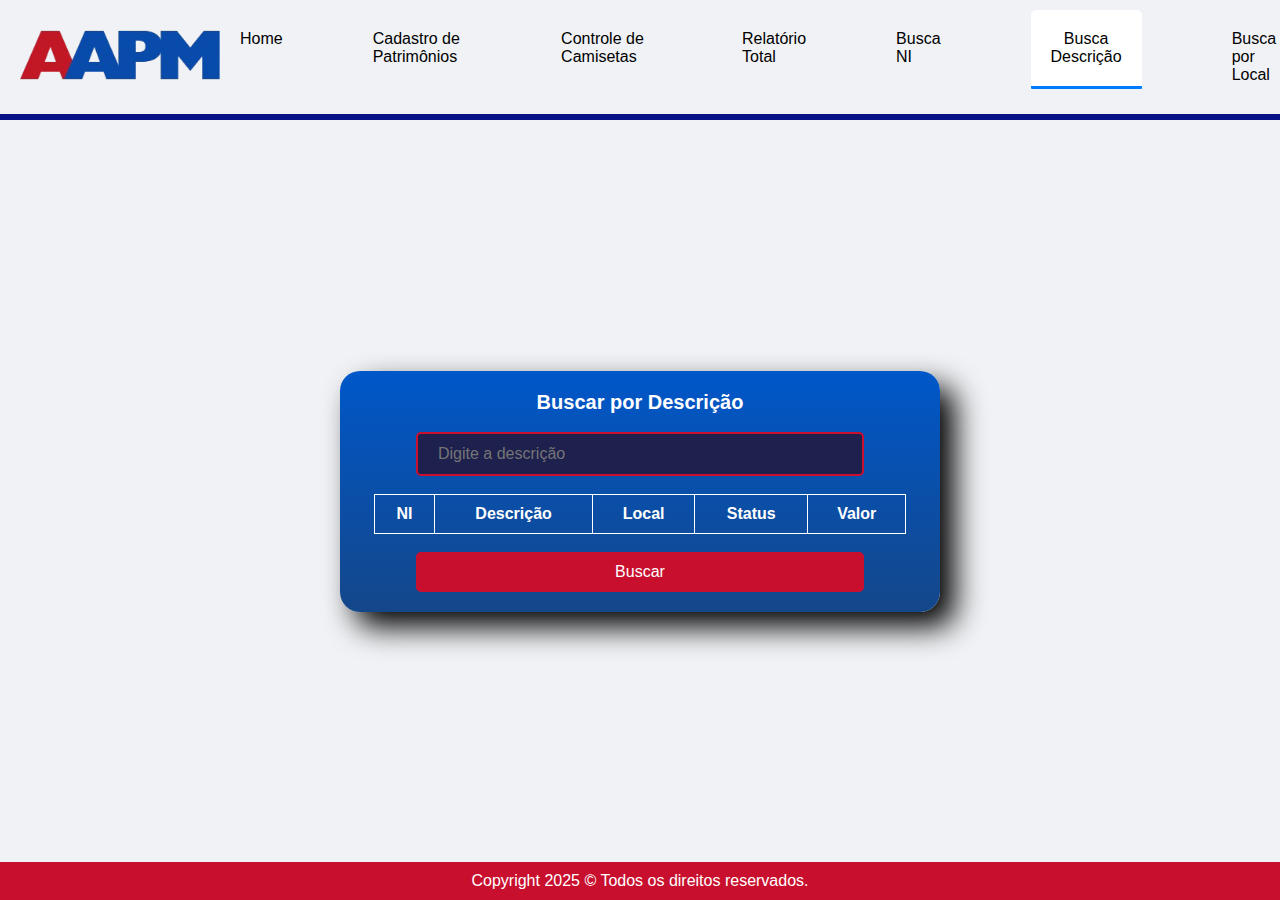
<file: public/buscaDescriçao.html>
<!DOCTYPE html>
<html lang="pt-br">
<head>
  <meta charset="UTF-8" />
  <meta name="viewport" content="width=device-width, initial-scale=1.0" />
  <title>AAPM - Busca por Descrição</title>

  <!-- Favicon -->
  <link rel="shortcut icon" href="imagens/A.png" type="image/x-icon" style="height: 20px;">

  <!-- CSS PROJETO -->
  <link rel="stylesheet" href="css/style.css" />

</head>
<body>
  <!-- CABEÇALHO -->
  <header>
    <a href="homeP.html"><img class="imgHeader" src="imagens/logo-removebg-preview.png" alt="" /></a>

    <!-- Navegação -->
    <div class="nav-links">
      <a href="homeP.html">Home</a>
      <a href="cadastroPatrimonioP.html">Cadastro de Patrimônios</a>
      <a href="controleCamisetas.html">Controle de Camisetas</a>
      <a href="relatorioTP.html">Relatório Total</a>
      <a href="buscaNI.html">Busca NI</a>
      <a href="buscaDescriçao.html" class="selecionado">Busca Descrição</a>
      <a href="buscaLocal.html">Busca por Local</a>
      <div class="destaque"><a href="Index.html">Sair</a></div>
    </div>

    <!-- Menu hambúrguer -->
    <div class="hamburger" id="hamburger">
      <span></span>
      <span></span>
      <span></span>
    </div>
  </header>

  <hr />

  <!-- MAIN - CONTEÚDO -->
  <main>
    <div class="containerBusca">
      <strong style="font-size: 20px"> Buscar por Descrição </strong><br />
      <input type="text" id="descricao_digitada" placeholder="Digite a descrição" /><br />

      <table>
        <thead>
          <tr>
            <th>NI</th>
            <th>Descrição</th>
            <th>Local</th>
            <th>Status</th>
            <th class="valores">Valor</th>
          </tr>
        </thead>
        <tbody id="resultado"></tbody>
      </table>
      <br />

      <button onclick="buscarPorDescricao()">Buscar</button>
    </div>
  </main>

  <!-- RODAPÉ -->
  <footer class="rodape">
    <div>Copyright 2025 © Todos os direitos reservados.</div>
  </footer>

  <!-- JS PROJETO -->
  <script src="/script.js"></script>

</body>
</html>
</file>
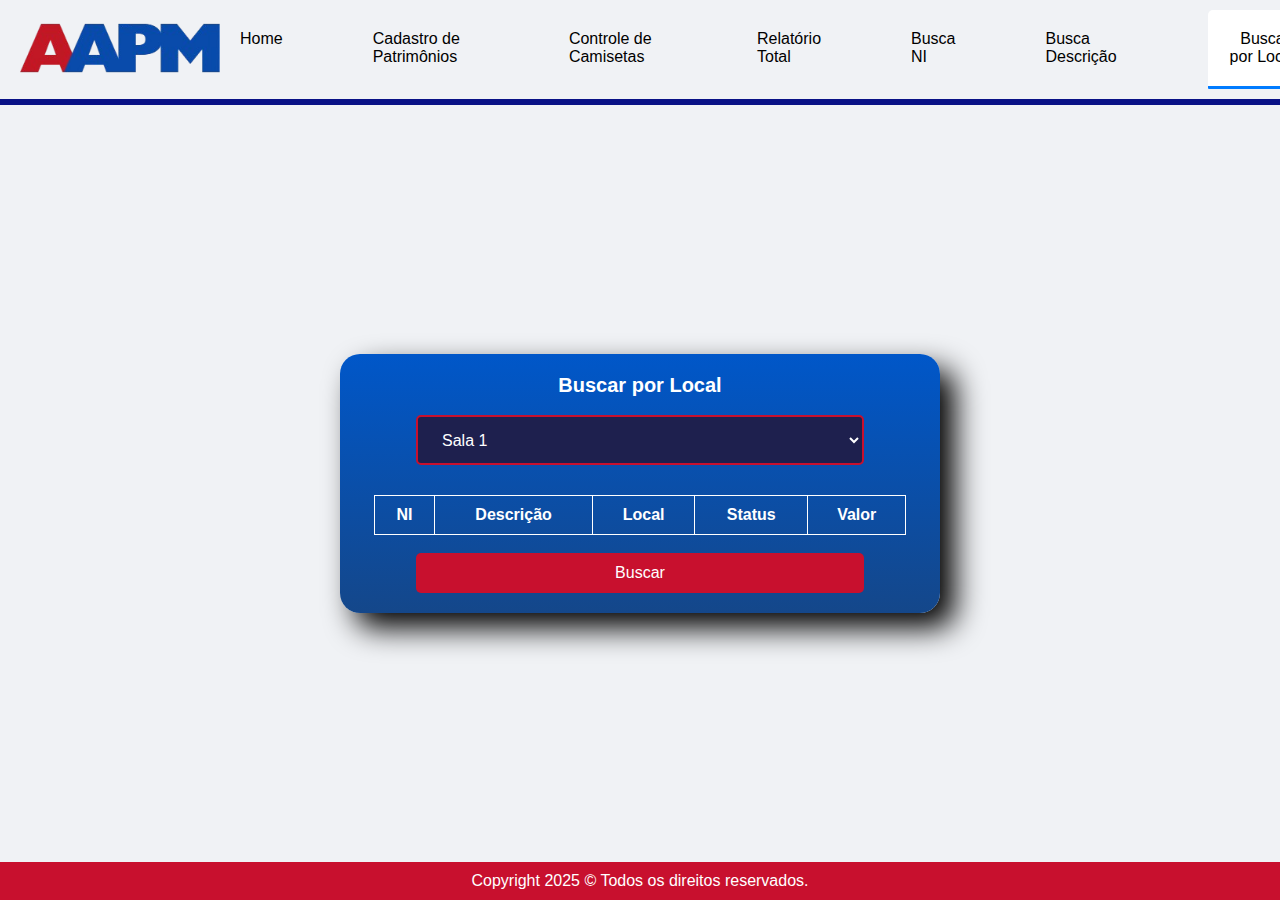
<file: public/buscaLocal.html>
<!DOCTYPE html>
<html lang="pt-br">
<head>
    <meta charset="UTF-8">
    <meta name="viewport" content="width=device-width, initial-scale=1.0">
    <title>AAPM - Busca por Local</title>
    
    <!-- Favicon -->
    <link rel="shortcut icon" href="imagens/A.png" type="image/x-icon" style="height: 20px;">

    <!-- CSS PROJETO -->
    <link rel="stylesheet" href="css/style.css">
</head>
<body>
  <!-- CABEÇALHO -->
  <header>
    <a href="homeP.html"><img class="imgHeader" src="imagens/logo-removebg-preview.png" alt="" /></a>

    <!-- Navegação -->
    <div class="nav-links">
      <a href="homeP.html">Home</a>
      <a href="cadastroPatrimonioP.html">Cadastro de Patrimônios</a>
      <a href="controleCamisetas.html">Controle de Camisetas</a>
      <a href="relatorioTP.html">Relatório Total</a>
      <a href="buscaNI.html">Busca NI</a>
      <a href="buscaDescriçao.html">Busca Descrição</a>
      <a href="buscaLocal.html" class="selecionado">Busca por Local</a>
      <div class="destaque"><a href="Index.html">Sair</a></div>
    </div>

    <!-- Menu hambúrguer -->
    <div class="hamburger" id="hamburger">
      <span></span>
      <span></span>
      <span></span>
    </div>
  </header>

    <hr/>

    <!-- MAIN - CONTEÚDO -->
    <main>
        <div class="containerBusca">
            <strong style="font-size: 20px"> Buscar por Local </strong><br />
            <select name="" id="local_digitado">
              <option value="">Sala 1</option>
              <option value="">Pavilhão</option>
              <option value="">Auditório</option>
              <option value="">Sala 2</option>
              <option value="">Sala 3</option>
              <option value="">Núcleo</option>
              <option value="">Deposito</option>
              <option value="">Baixado</option>
            </select>
      
            <table>
                <tr>
                    <th>NI</th>
                    <th>Descrição</th>
                    <th>Local</th>
                    <th>Status</th>
                    <th>Valor</th>
                </tr>
                <tbody id="resultado">
                    <!-- Resultados serão inseridos aqui -->
                </tbody>
            </table>
            <br />

            <button onclick="buscarPorLocal()">Buscar</button>
        </div>
    </main>

    <!-- RODAPÉ -->
    <footer class="rodape">
      <div>Copyright 2025 © Todos os direitos reservados.</div>
    </footer>

    <!-- JS PROJETO-->
    <script src="/script.js"></script>
</body>
</html>
</file>
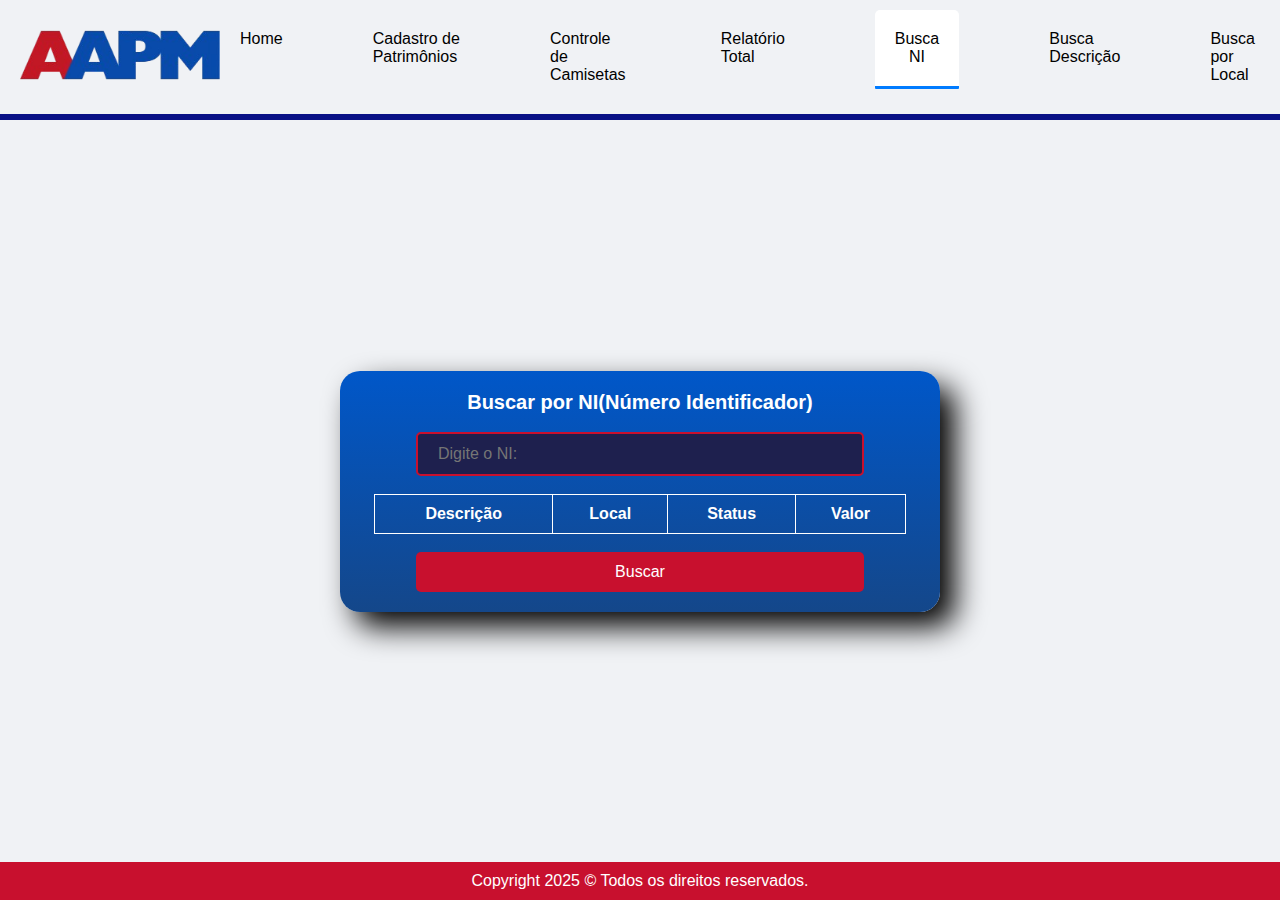
<file: public/buscaNI.html>
<!DOCTYPE html>
<html lang="pt-br">
<head>
  <meta charset="UTF-8" />
  <meta name="viewport" content="width=device-width, initial-scale=1.0" />
  <title>AAPM - Busca por NI</title>
  
  <!-- Favicon -->
  <link rel="shortcut icon" href="imagens/A.png" type="image/x-icon" style="height: 20px;">

  <!-- CSS PROJETO -->
  <link rel="stylesheet" href="css/style.css" />
</head>
<body>
  <!-- CABEÇALHO -->
  <header>
    <a href="homeP.html"><img class="imgHeader" src="imagens/logo-removebg-preview.png" alt="" /></a>

    <!-- Navegação -->
    <div class="nav-links">
      <a href="homeP.html">Home</a>
      <a href="cadastroPatrimonioP.html">Cadastro de Patrimônios</a>
      <a href="controleCamisetas.html">Controle de Camisetas</a>
      <a href="relatorioTP.html">Relatório Total</a>
      <a href="buscaNI.html" class="selecionado">Busca NI</a>
      <a href="buscaDescriçao.html">Busca Descrição</a>
      <a href="buscaLocal.html">Busca por Local</a>
      <div class="destaque"><a href="Index.html">Sair</a></div>
    </div>

    <!-- Menu hambúrguer -->
    <div class="hamburger" id="hamburger">
      <span></span>
      <span></span>
      <span></span>
    </div>
  </header>

  <hr />

  <!-- MAIN - CONTEÚDO -->
  <main>
    <div class="containerBusca">
      <strong style="font-size: 20px"> Buscar por NI(Número Identificador) </strong><br />
      <input type="" id="id_digitado" placeholder="Digite o NI:" /><br />
    
      </select>
      <table>
        <tr>
          <th>Descrição</th>
          <th>Local</th>
          <th>Status</th>
          <th>Valor</th>
        </tr>
        <tbody id="resultado"></tbody>
      </table>
      <br />

      <button onclick="buscarId()">Buscar</button>
    </div>
  </main>

  <!-- RODAPÉ -->
  <footer class="rodape">
    <div>Copyright 2025 © Todos os direitos reservados.</div>
  </footer>

  <!-- JS PROJETO -->
  <script src="/script.js"></script>
</body>

</html>
</file>
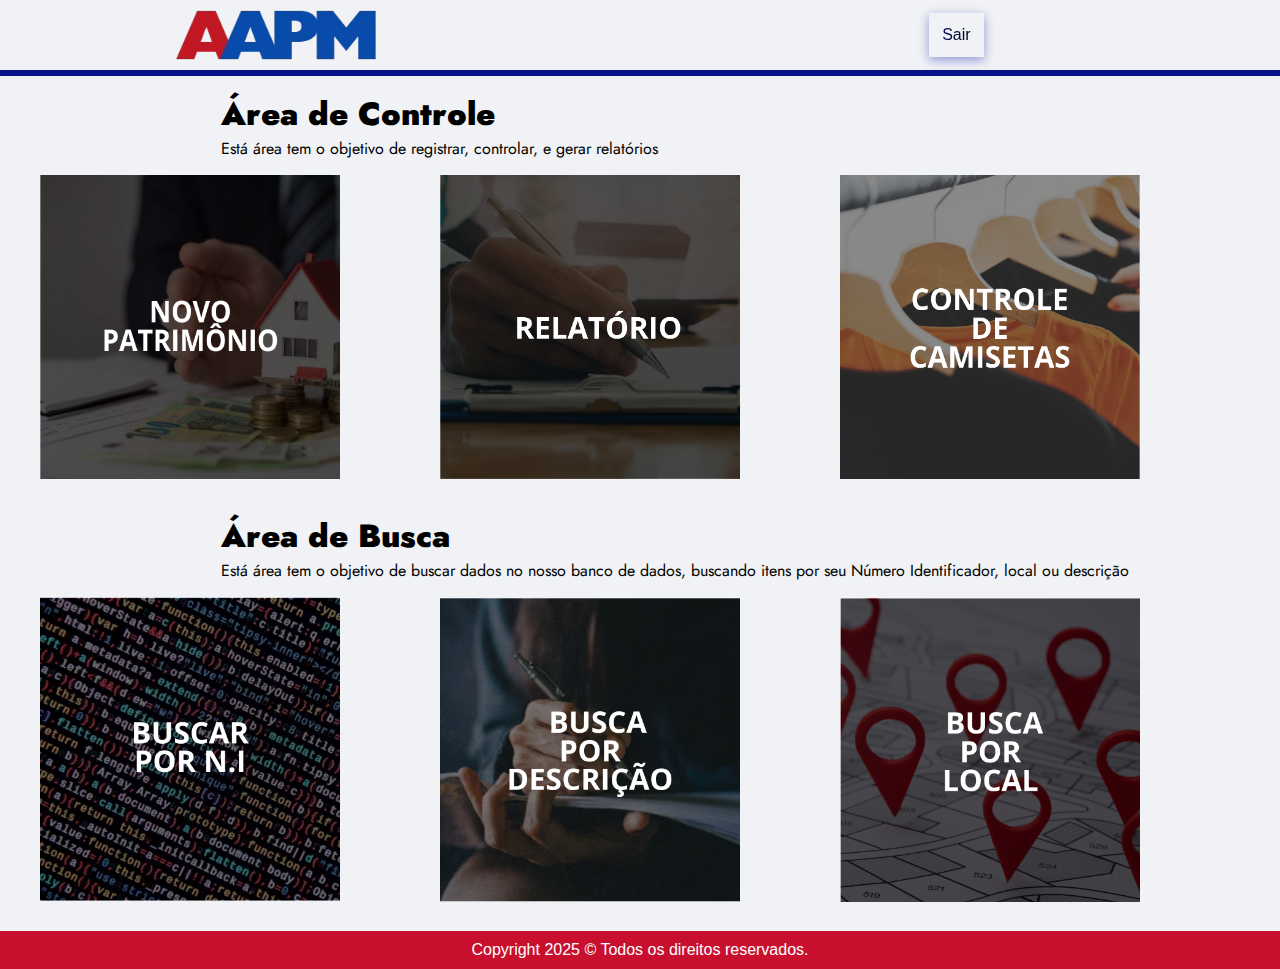
<file: public/homeP.html>
<!DOCTYPE html>
<html lang="pt-br">
<head>
  <meta charset="UTF-8">
  <meta name="viewport" content="width=device-width, initial-scale=1.0">
  <title>AAPM - Home</title>

  <!-- Favicon -->
  <link rel="shortcut icon" href="imagens/A.png" type="image/x-icon" style="height: 20px;">

  <!-- CSS PROJETO-->
  <link rel="stylesheet" href="css/style.css">

  <link rel="preconnect" href="https://fonts.googleapis.com">
  <link rel="preconnect" href="https://fonts.gstatic.com" crossorigin>
  <link href="https://fonts.googleapis.com/css2?family=Jost:ital,wght@0,100..900;1,100..900&display=swap" rel="stylesheet">
</head>
<body>
  <!-- CABEÇALHO -->
  <header>
    <img class="homePimage" src="imagens/logo-removebg-preview.png" alt="">

    <!-- Navegação -->
    <div class="nav-links">
      <div class="destaque"><a href="Index.html">Sair</a></div>
    </div>

    <!-- Menu hambúrguer -->
    <div class="hamburger" id="hamburger">
      <span></span>
      <span></span>
      <span></span>
    </div>
  </header>

  <hr/>
  
  <!-- MAIN - CONTEÚDO -->
  <main>
    <div class="titleHome">
      <h1>Área de Controle</h1>
      <p>Está área tem o objetivo de registrar, controlar, e gerar relatórios</p>
    </div>

      <div class="c1">
      
      <div>
        <a href="cadastroPatrimonioP.html">
          <img src="imagens/NOVO PATRIMÔNIO.png" alt="" style="height: 304.3px; width: 300px" />
        </a>
      </div>

      <div>
        <a href="relatorioTP.html">
          <img src="imagens/RELATÓRIO.png" alt="" style="width: 300px" />
        </a>
      </div>

      <div>
        <a href="controleCamisetas.html">
          <img src="imagens/CAMISETAS.png" alt="" style="height: 304.3px; width: 300px" />
        </a>
      </div>
    </div>


    <div class="titleHome">
      <h1>Área de Busca</h1>
      <p>Está área tem o objetivo de buscar dados no nosso banco de dados, buscando itens por seu Número Identificador, local ou descrição</p>
    </div>

    <div class="c2">
      
      <div>
        <a href="buscaNI.html">
          <img src="imagens/BUSCAR POR NI.png" alt="" style="width: 300px; height: 304.3px" />
        </a>
      </div>
      
      <div>
        <a href="buscaDescriçao.html">
          <img src="imagens/BUSCAR POR DESCRI.png" alt="" style="width: 300px; height: 304.3px" />
        </a>
      </div>
      
      <div>
        <a href="buscaLocal.html">
          <img src="imagens/BUSCA POR LOCAL.png" alt="" style="width: 300px; height: 304.3px" />
        </a>
      </div>
    </div>
  </main>

  <!-- RODAPÉ -->
  <footer class="rodape">
    <div>Copyright 2025 © Todos os direitos reservados.</div>
  </footer>

  <!-- JS PROJETO -->
  <script src="/script.js"></script>
</body>
</html>
</file>
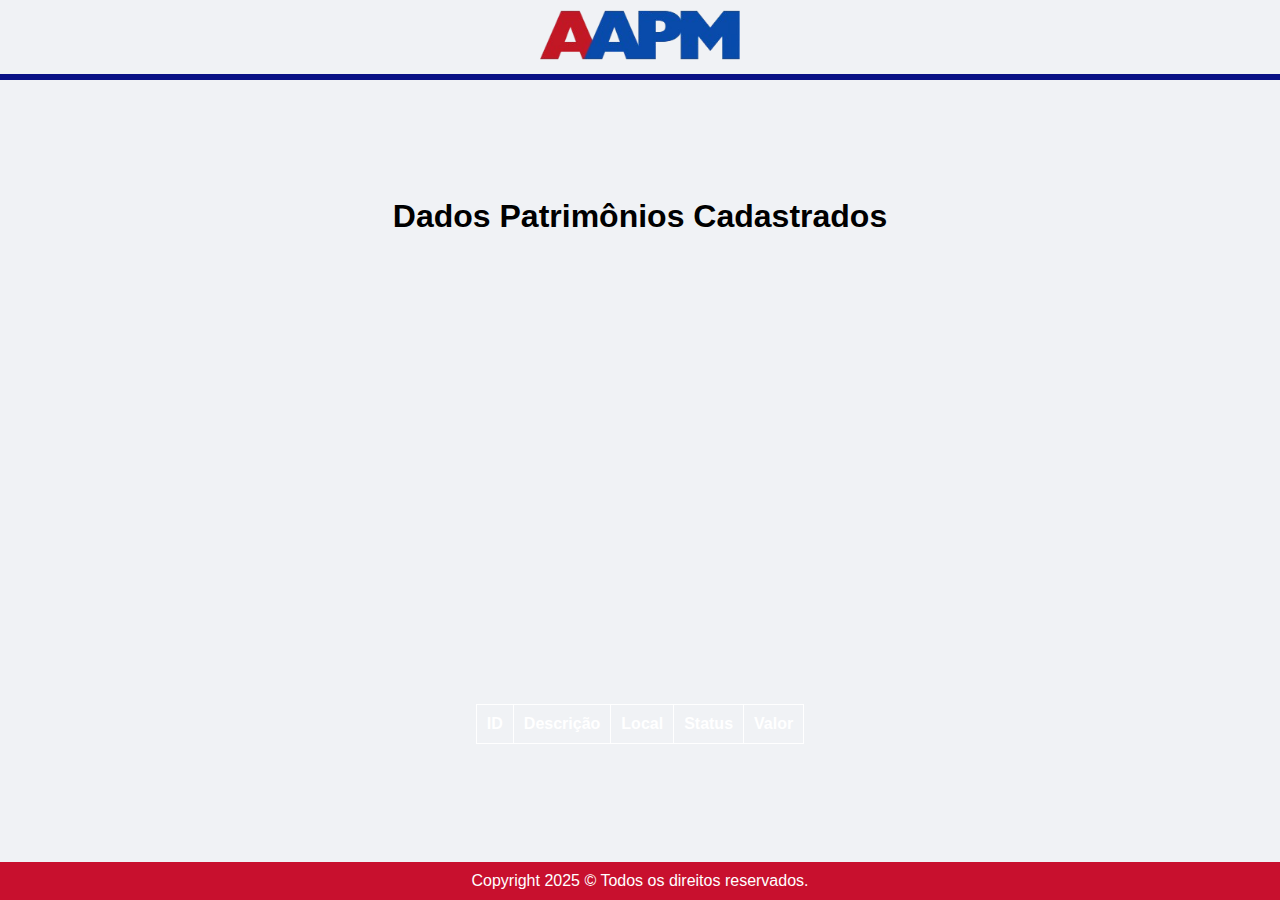
<file: public/relatorioPDF.html>
<!DOCTYPE html>
<html lang="pt-br">
<head>
  <meta charset="UTF-8" />
  <meta name="viewport" content="width=device-width, initial-scale=1.0" />
  <title>AAPM - Relatório Patrimônios PDF</title>
  
  <!-- Favicon -->
  <link rel="shortcut icon" href="imagens/A.png" type="image/x-icon" style="height: 20px;">

  <!-- CSS PROJETO -->
  <link rel="stylesheet" href="css/style.css" />
</head>
<body onload="getPDF()">
    <!-- CABEÇALHO -->
    <header>
      <div class="row linksHeader" style="display: flex">
        <a href="relatorioTP.html"
          ><img
            class="imgHeader"
            src="imagens/logo-removebg-preview.png"
            alt=""
        /></a>
      </div>
    </header>

    <hr />

    <!-- MAIN - CONTEÚDO -->
    <main class="pdf">
      <h1>Dados Patrimônios Cadastrados</h1>
      <br />

      <div class="containerPDF">
        <table>
          <tr>
            <th>ID</th>
            <th>Descrição</th>
            <th>Local</th>
            <th>Status</th>
            <th>Valor</th>
          </tr>
          <tbody id="tabelaCorpo"></tbody>
        </table>
      </div>
    </main>

    <!-- RODAPÉ -->
    <footer class="rodape">
      <div>Copyright 2025 © Todos os direitos reservados.</div>
    </footer>

    <!-- JS PROJETO -->
    <script src="/script.js"></script>
  </body>
</html>
</file>
<file: public/css/style.css>
/*******************************************/ /* Style Todas Páginas */

.jost-title {
  font-family: "Jost", sans-serif;
  font-optical-sizing: auto;
  font-weight: 600;
  font-style: normal;
}

.jost-title .titleHome h1{
  font-family: "Jost", sans-serif;
  font-optical-sizing: auto;
  font-weight: 900;
  font-style: normal;
}

.jost-title .titleHome p{
  font-family: "Jost", sans-serif;
  font-optical-sizing: auto;
  font-weight: 600;
  font-style: normal;
}

* {
  margin: 0;
  padding: 0;
  box-sizing: border-box;
}

html,
body {
  height: 100%;
}

body {
  display: flex;
  flex-direction: column;
  background-color: #f0f2f5;
  font-family: Verdana, Geneva, Tahoma, sans-serif;
  overflow-x: hidden;
  font-size: 16px;
}

/* Main - Conteúdo */
main {
  flex: 1; /* Ocupará todo o espaço disponível */
  padding: 5px;
  display: flex;
  align-items: center;
  flex-direction: column;
  justify-content: space-around;
  flex-wrap: wrap;
}

/* Rodapé */
.rodape {
  display: flex;
  justify-content: center;
  flex-shrink: 0;
  padding: 10px 0px 10px 0px;
  text-align: center;
  color: white;
  background-color: #c8102e;
}

/*******************************************/ /* FIM Style Todas Páginas */

/*******************************************/ /* Cabeçalho Geral*/
header {
  display: flex;
  align-items: center;
  justify-content: space-around;
  /* background: linear-gradient(to top, #ffffff 5%, #00a2ff4d 90%); */
  padding: 10px 20px;
  color: white;
  position: relative;
}

.homePimage {
  margin: 0px 0px 0px -120px;
}

hr {
  border: 3px solid #091286;
  /* 1E204E */
}

.selecionado {
  background-color: white;
  width: max-content;
  height: min-content;
  text-align: center;
  padding: 20px;
  font-size: 16px;
  margin: 0px 20px;
  color: black;
  border-radius: 5px 5px 1px 1px;
  border-bottom: 3px solid #007bff;
}

/* Logo Header */
.logo img {
  width: 120px;
}

/* Navegação Header */
.nav-links {
  display: flex;
  gap: 50px;
  align-items: baseline;
}

.nav-links a {
  /* background-image: linear-gradient(to right, #091286, #091286 50%, #000 50%);
  background-size: 200% 100%;
  background-position: -100%; */
  display: inline-block;
  padding: 20px 0;
  position: relative;
  text-decoration: none;
  color: #000;
  /* -webkit-background-clip: text;
  -webkit-text-fill-color: transparent; */
  transition: all 0.3s ease-in-out;
  padding: 20px;
}


.nav-links a:hover {
  background-color: white;
  color: #091286;
  border-radius: 5px 5px 0px 0px;
  background-position: 0;
}

.nav-links a::before {
  content: "";
  background: #007bff;
  display: block;
  position: absolute;
  bottom: -3px;
  left: 0;
  width: 0;
  height: 3px;
  transition: all 0.3s ease-in-out;
}

.nav-links a:hover::before {
  width: 100%;
}

/* Fim Navegação Header */

/* Hamburguer */
.hamburger {
  display: none;
  flex-direction: column;
  cursor: pointer;
}

.hamburger span {
  height: 3px;
  width: 25px;
  background-color: black;
  margin: 3px 0;
  transition: 0.3s;
}

@media (max-width: 650px) {
  .containerBusca {
    width: 90%;
  }

  .imgHeader {
    width: 150px;
    height: auto;
  }

  nav ul {
    flex-direction: column;
    align-items: center;
    gap: 5px;
  }

  nav a {
    font-size: 14px;
  }
}

/* Hamburguer */
@media (max-width: 768px) {
  .hamburger {
    display: flex;
  }

  .nav-links {
    display: none;
    flex-direction: column;
    position: absolute;
    right: 0;
    background-color: #a70f23ee;
    width: 100%;
    padding: 10px;
    z-index: 1050;
  }

  .nav-links.menu-active {
    display: flex;
    align-items: flex-end;
  }

  .selecionado {
    margin: 0px;
    border-radius: 0px;
  }

  .dropdown-menu {
    display: none;
    flex-direction: column;
    padding-left: 10px;
    background-color: #a70f24 !important;
    /* Garantir que a cor de fundo seja aplicada */
    color: white !important;
    /* Garantir que a cor do texto seja aplicada */
    position: absolute;
    top: 100%;
    left: 0;
    right: 0;
    z-index: 1050;
  }

  .dropdown-menu.show {
    display: flex;
    flex-direction: column;
    justify-content: space-around;
    align-content: space-between;
    align-items: flex-start;
  }
}

@media (max-width: 768px) {
  /* Links de navegação escondidos por padrão */
  .nav-links {
    display: none;
    width: 100%;
    flex-direction: column;
    position: absolute;
    top: 60px;
    left: 0;
    background-color: #f0f2f5;
    z-index: 10;
    gap: 0px;
    color: white;
  }

  /* Mostrar os links de navegação quando o menu hambúrguer for clicado */
  .nav-links.active {
    display: flex;
  }

  .nav-links a {
    text-align: center;
    padding: 15px;
    width: 100%;
  }

  /* Exibe o menu hambúrguer */
  .hamburger {
    display: flex;
  }
}



/******* fim hamburguer */

/* nav */

.header-container {
  background-color: #fff;
  padding: 7px;
  display: flex;
  justify-content: space-around;
  align-items: center;
}

.home-icon img {
  height: 40px;
}

header img {
  width: 200px;
  height: 50px;
}

/* Destaque Links Heades */
.destaque a {
  background-image: linear-gradient(to right, #091286 50%, #000000 90%, #fff);
  background-size: 200% 100%;
  background-position: -100%;
  display: inline-block;
  padding: 20px 0;
  position: relative;
  -webkit-background-clip: text;
  -webkit-text-fill-color: transparent;
  transition: all 0.3s ease-in-out;
  padding: 13px;
  box-shadow: rgba(1, 12, 170, 0.397) 0px 3px 10px;
}

.destaque a::before {
  content: "";
  background: #091286;
  display: block;
  position: absolute;
  bottom: -3px;
  left: 0;
  width: 0;
  height: 3px;
  transition: all 0.3s ease-in-out;
}

.destaque a:hover {
  background-color: #f0f2f5;
  border-radius: 5px 5px 0px 0px;
}

.destaque a:hover {
  background-position: 0;
}

.destaque a:hover::before {
  width: 100%;
}

/* Fim Style Destaque Links Header */
/* Fim Style Cabeçalho Geral*/

/* Style Home P */
.titleHome {
  width: 100%;
  text-align: left;
  padding: 10px 0px 0px 17%;
  margin: 0px 0px 35px 0px;
}

.titleHome h1{
  text-align: left;
  font-family: 'Jost', sans-serif;
  color: black;
}

.titleHome p {
  font-family: 'Jost', sans-serif;
}

.c1, .c2 {
  display: flex;
  margin: -20px 30px 0px 30px;
  align-items: center;
}

.c1 div {
  display: flex;
}

.c1 div img, .c2 div img {
  width: 100%;
  width: 300px;
  margin: 0px 100px 20px 0px;
  transition-duration: 500ms;
}

.c1 div img:hover, .c2 div img:hover {
  scale: 1.1;
  transition-duration:  500ms;
}

@media (max-width: 925px) {
  .c1,.c2 {
    display: flex;
    flex-direction: column;
  }
}

/* buscas */

.containerBusca {
  background: linear-gradient(to bottom, #0057c9, #14478a);
  color: #ffffff;
  border-radius: 20px;
  padding: 20px;
  max-width: 600px;
  width: 100%;
  display: flex;
  text-align: center;
  flex-direction: column;
  align-items: center;
  box-shadow: 15px 15px 30px #000000;
}

.containerBusca form {
  display: flex;
  text-align: center;
  align-items: center;
  flex-direction: column;
  gap: 10px;
}

.containerBusca select{
  width: 80%;
  height: 50px;
  background-color: #1e204e;
  border: 2px solid #c8102e;
  border-radius: 5px;
  padding: 7px;
  color: #ffffff;
  padding: 10px 20px 10px 20px;
  font-size: 16px;
  margin: 0px 0px 30px 0px;
}

.containerBusca input {
  width: 80%;
  height: 30px;
  background-color: #1e204e;
  border: 2px solid #c8102e;
  border-radius: 5px;
  padding: 7px;
  color: #ffffff;
  padding: 20px;
  font-size: 16px;
}

.containerBusca button {
  background-color: #c8102e;
  color: #ffffff;
  cursor: pointer;
  border-radius: 5px;
  width: 80%;
  height: 40px;
}

.containerBusca button:hover {
  background-color: #1e204e;
  color: #c8102e;
}

.containerBusca tr,
td,
th {
  border: #6d76c4 1px solid;
  padding: 5px;
  text-align: center;
  border-radius: 2px;
}

@media (max-width: 650px) {
  .containerBusca {
    width: 90%;
  }

  .containerBusca th.valores , td.resultadoValores{
    display: none;
  }

  .imgHeader {
    width: 150px;
    height: auto;
  }

  nav ul {
    flex-direction: column;
    align-items: center;
    gap: 5px;
  }

  nav a {
    font-size: 14px;
  }
}

@media (max-width: 768px) {
  .containerBusca {
    width: 100%;
  }
}

/* fim busca */

/* Style Tela Cadastro Patrimônio */

.containerCadastro {
  background: linear-gradient(to bottom, #0057c9, #14478a);
  color: #ffffff;
  box-shadow: 15px 15px 30px #000000;
  border-radius: 15px;
  padding: 20px;
  max-width: 500px;
  text-align: center;
  width: 90%;
}

.containerCadastro form {
  display: flex;
  text-align: center;
  align-items: center;
  flex-direction: column;
  gap: 10px;
}

.containerCadastro a {
  font-size: 2em;
  text-align: center;
  margin: 30px;
}

.containerCadastro input {
  width: 86%;
  height: 44px;
  background-color: #1e204e;
  border: 2px solid #c8102e;
  border-radius: 5px;
  color: #ffffff;
  padding: 10px 20px 10px 20px;
  font-size: 16px;
}

.containerCadastro select {
    width: 80%;
    height: 44px;
    background-color: #1e204e;
    border: 2px solid #c8102e;
    border-radius: 5px;
    color: #ffffff;
    padding: 10px 20px 10px 20px;
    font-size: 16px;
}

.containerCadastro button {
  background-color: #c8102e;
  color: #ffffff;
  cursor: pointer;
  border-radius: 5px;
  width: 80%;
  height: 40px;
  margin: 0px 0px 0px 10px;
}

/* .localcontainer input{
  width: 50%;
}

.localcontainer button{
  width: 60%;
} */

.containerCadastro button:hover {
  background-color: #1e204e;
  color: #c8102e;
}

.containerCadastro hr{
  width: 90%;
  background: linear-gradient(to bottom right, #fff, #e0e0e0) !important;
  border: 2px solid #ececec;
  margin: 0px auto 5px auto ;
}

.containerCadastro tr,
td,
th {
  border: #6d76c4 1px solid;
  padding: 10px;
  text-align: center;
  border-radius: 2px;
}

.localcontainer {
  display: flex;

}

  /* Estilo da janela oculta */
  #janela-conteudo {
    display: none;
    position: fixed;
    top: 50%;
    left: 50%;
    transform: translate(-50%, -50%);
    width: 40%;
    padding: 10px;
    background-color: #ffffff;
    box-shadow: 0 0 15px rgba(0, 0, 0, 0.3);
    z-index: 1000;
    border-radius: 20px;
    color: #000;
  }

  #janela-conteudo div p:nth-child(1){
    font-size: 25px;
    margin: 0px 50px 0px 0px;
  }

  #janela-conteudo hr{
    margin: 0px 0px 15px 0px;
    border: 2px solid #2e2e2e;
  }

  .cadAluno hr {
    background: linear-gradient(to bottom right, #fff, #e0e0e0) !important;
    border: 1px solid #ececec;
  }


  /* Fundo escurecido */
  #fundo {
    display: none; /* Começa oculto */
    position: fixed;
    top: 0;
    left: 0;
    width: 100%;
    height: 100%;
    background: rgba(0, 0, 0, 0.5);
    z-index: 999;
  }

  /* Botão de fechar */
  .btn-fechar {
    float: right;
    cursor: pointer;
    color: rgb(255, 255, 255);
    font-size: 30px;
    background-color: rgb(255, 255, 255);
    padding: 10px;
    border-radius: 100px;
  }

  .escolha {
    display: flex;
    flex-flow: wrap;
    border-radius: 20px;
    overflow-y: auto;
    height: 600px;
    border: 1px solid;
    padding:0px 10px 0px 10px;
    margin: 10px;
}


  .escolha img {
    width: 266px !important;
    height: 160px !important;
    margin: 0px 0px 0px 0px !important;
    border-radius: 20px 20px 0px 0px !important;
    padding: 5px 0px 0px 0px !important;
}

  .escolha div {
    padding: 0px 20px 0px 0px !important;
  }

  .escolha button {
    border: 1px solid #000 !important;
    border-radius: 15px 15px 20px 20px !important;
    background-color: rgb(255, 255, 255) !important;
    margin: 0px 0px 20px 0px !important;
    cursor: pointer !important;
    width: auto;
    height: auto;
    color: black;
  }

    .escolha button:hover {
    border: 1px solid !important;
    border-radius: 15px 15px 20px 20px !important;
    background-color: rgb(255, 255, 255) !important;
    margin: 0px 0px 20px 0px !important;
    cursor: pointer !important;
  }

  .escolha p {
    font-size: 20px;
  }
  
@media (max-width: 790px) {
    .containerCadastro {
      
      flex-direction: column;
    }
  
    .imgHeader {
      width: 150px;
      height: auto;
    }
  
    nav ul {
      flex-direction: column;
      align-items: center;
      gap: 5px;
    }
  
    nav a {
      font-size: 14px;
    }
  }

@media (max-width: 768px) {
  .containerCadastro {
    display: flex;
  }
}

/* Fim Sttyle Tela Cadastro Patrimônio */

/* Style Tela Controle Camisetas */

.containerCadastros {
  display: flex;
  gap: 40px;
  padding: 10px 20px 0px 20px;
  margin: 10px;
  text-align: center;
}

.containerRegistro{
  display: flex;
  flex-direction: column;
  align-items: center;
}

.cadAluno {
  padding: 20px;
  border-radius: 8px;
  box-shadow: 5px 5px 30px #000000;
  /* background-color: #14478a; */
  width: 700px;
  margin-bottom: 15px;
  background: linear-gradient(to bottom, #0057c9, #14478a);
  /*max-width: 653px;
  max-height: 735px;*/
}

h1, h2{
  text-align: center;
  color: white;
  font-family: "Jost", sans-serif;
  font-weight: 900;
}

.formAluno label{
  text-align: center;
  color: white;
}

.formAluno input{
  padding: 7px;
}

.cadAluno input{
  width: 90%;
  border-radius: 7px;
}

button {
  padding: 10px 20px;
  background-color: #c82333;
  color: white;
  font-size: 16px;
  border: none;
  border-radius: 4px;
  cursor: pointer;
  width: 90%;
  transition: background-color 0.3s ease;
}

button:hover {
  background-color: #dc3545;
}

/**********************************************************************/

.cadCamiseta{
  display: flex;
  padding: 20px;
  border-radius: 8px;
  box-shadow: 5px 5px 30px #000000;
  background-color: #14478a;
  width: 700px;
}

.tabelaAlunos{
  display: flex;
  padding: 20px;
  border-radius: 8px;
  box-shadow: 5px 5px 30px #000000;
  background: linear-gradient(to bottom, #0057c9, #14478a 50%); ;
  width: 700px;
}

/* Tabela de estoque */
.est {
  width: 100%;
  max-width: 600px;
  padding: 20px;
  border-radius: 8px;
  box-shadow: 0 2px 8px rgba(0, 0, 0, 0.1);
  background-color: #0d3c7a;
}

table {
  width: 95%;
  border-collapse: collapse;
}

.tabelaAlunos {
  overflow-y: scroll;
  flex-direction: column;
}

.tabelaAlunos table{
  border: 1px solid;
}

.tabelaAlunos th,
td {
  padding: 4px;
  border-bottom: 1px solid #ddd;
  color: white;
}

th {
  border-bottom: 1px solid #ddd;
  color: white;
}

/* Tabela de alunos */
.tabelaAlunos h2 {
  margin-bottom: 5px;
}

.tabelaAlunos hr{
  border: 1px solid #ececec;
  margin-bottom: 15px;
}

.tabelaAlunos img {
  width: 30px;
}

@media (max-width: 1000px) {

  .tabelaAlunos th,
  td {
    font-size: 9px;
  }

  .tabelaAlunos img {
    width: 15px;
  }

  .containerCadastros {
    flex-direction: column;
  }
}

/* Coluna de ação (Editar/Deletar) */
#tabelaAlunos .actions {
  display: flex;
  gap: 10px;
}

#tabelaAlunos{
  border: 1px solid;
  border-radius: 10px;
}

.addEstoque hr {
  border: 1px solid #ececec;

}
/* Fim Style Tela Controle Camisetas */

/* Style Tela Relatório Total */

.containerDados {
  margin-top: 5px;
  display: flex;
  flex-direction: column;
  justify-content: center;
  height: 630px;
  border-radius: 20px;
  box-shadow: 15px 15px 30px #000000;
  padding: 10px;
  background: linear-gradient(to bottom, #0057c9, #14478a);
  color: white;
}

@media (max-width: 768px) {
  .containerDados {
    width: 90%;
  }
}

.containerDados h1 {
  text-align: center;
}

.containerDados table {
  width: 100%;
}

.containerDados table,
tr,
th,
td {
  border: 1px solid white;
  padding: 10px;
}

#tabelaCorpo {
  text-align: center;
  width: 100%;
}

#tabelaCorpo button {
  background: none;
  cursor: pointer;
  border: none;
}

#tabelaCorpo button img {
  width: 50px;
  height: 50px;
}

/* Modal relatório (ATUALIZAR) */
.modal-relatorio {
  text-align: center;
  padding: 10px;
}

.modal-relatorio input {
  background-color: gray;
  border-radius: 7px;
  padding: 5px;
}
form#formAtualizacao {
  display: flex;
  flex-wrap: wrap;
  justify-content: center;
}

form#formAtualizacao .div-container {
  display: flex;
  flex-direction: row;
  justify-content: space-between; 
  align-items: center; 
}

.div-container div{
  display: flex;
  flex-wrap: wrap; 
  align-items: center;
  justify-content: center;
}

form#formAtualizacao {
  display: flex;
  flex-wrap: wrap;
}

form#formAtualizacao > div {
  flex: 1;
}

@media (max-width: 768px) {
  form#formAtualizacao > div {
    flex-wrap: wrap;  
  }

  .div-container > div {
    width: 100%; 
    margin-bottom: 10px; 
    text-align: center; 
  }
}

.button-relatorio {
  margin-top: 20px;
}

.btn {
  padding: 15px 30px;
  font-size: 16px;
  cursor: pointer;
  border: none;
  border-radius: 5px;
  transition: background-color 0.3s ease;
  background-color: #0057c9;
  font-size: large;
}

.btn:hover {
  background-color: #007bff;
  color: white;
}

/* Fim Style Relatório Total */
  
/* Style Relatório Total PDF */
.pdf h1{
  color: black;
}

.containerPDF table, tr, th, td{
  color: rgb(255, 255, 255);
}

/* Fim Style Relatório Total PDF */
</file>
